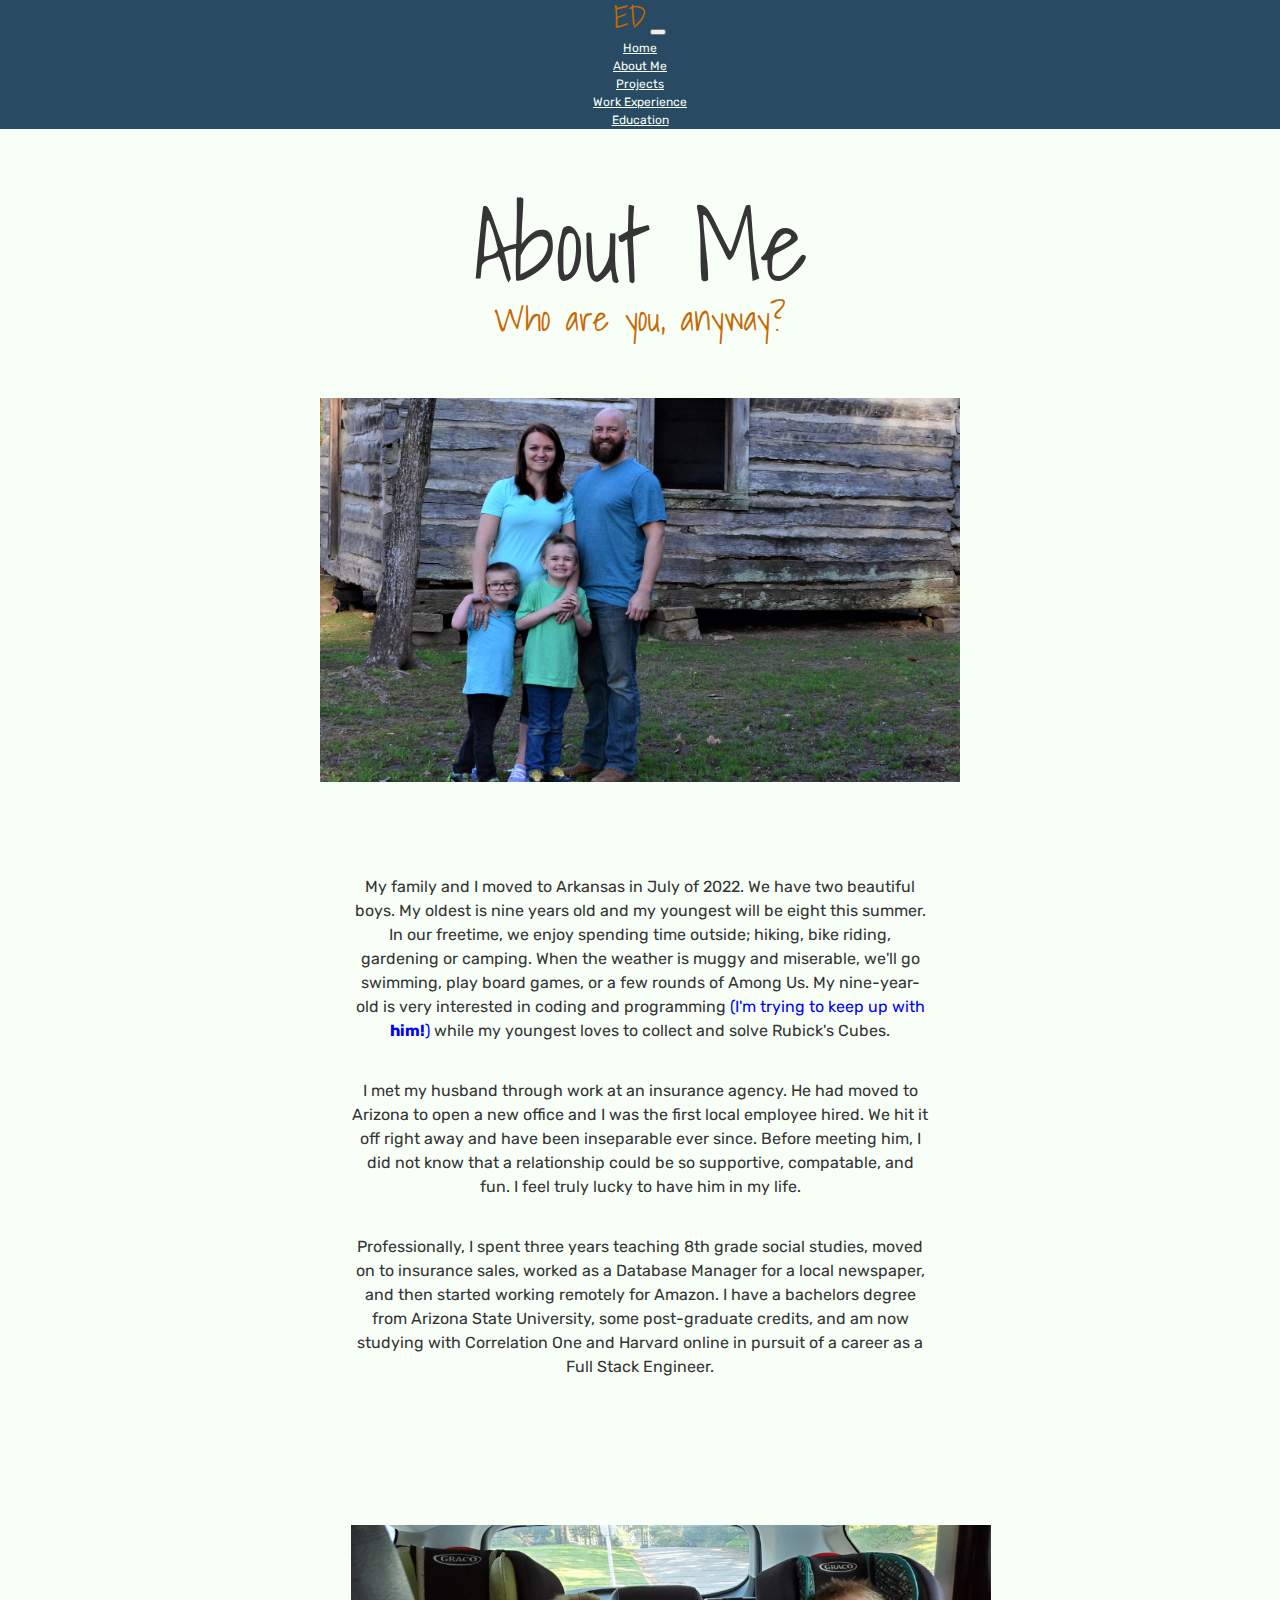
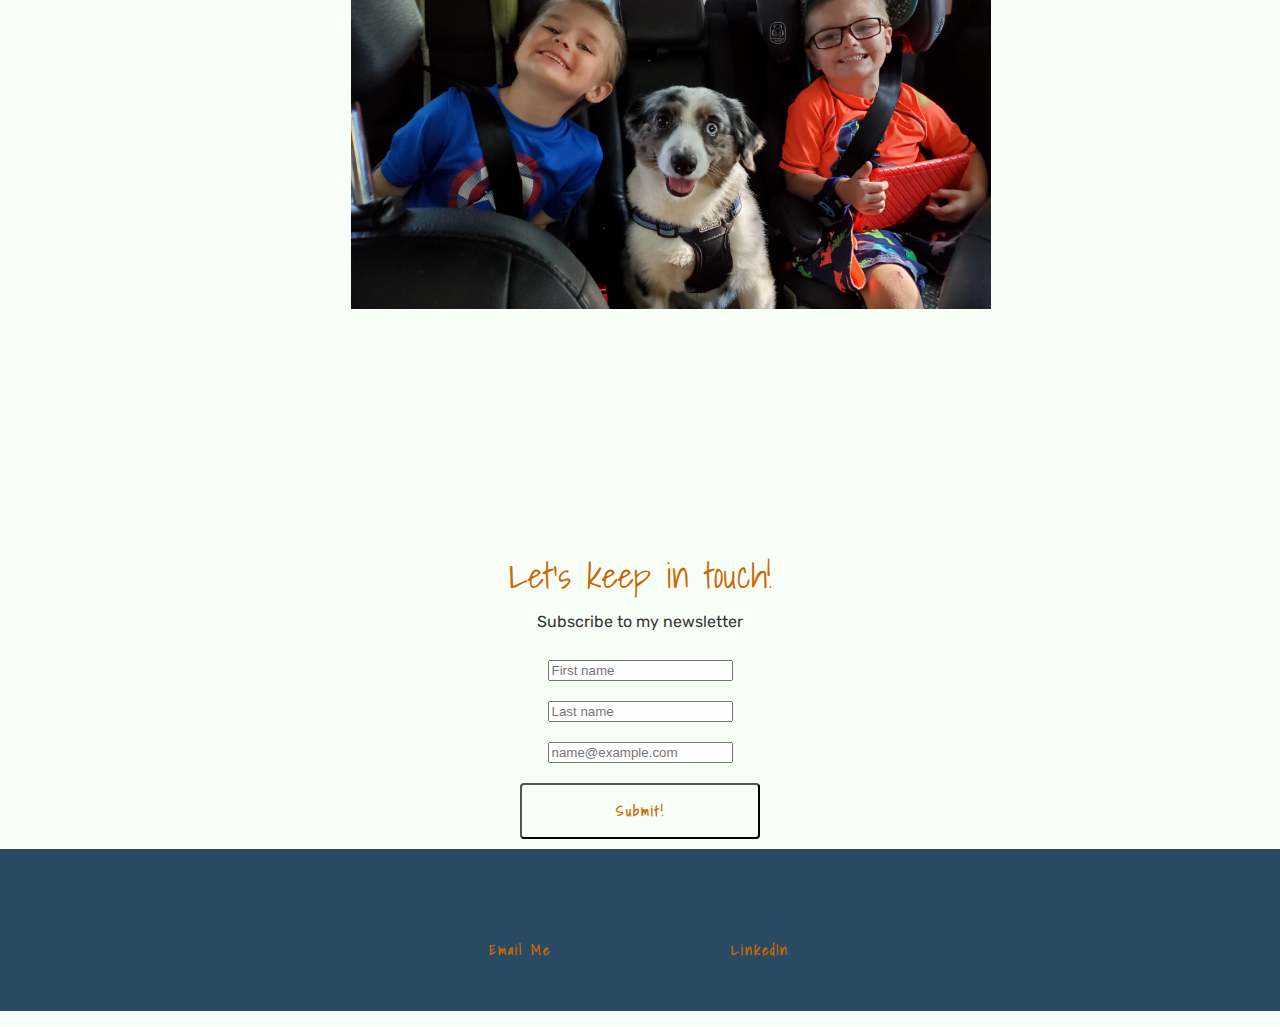
<file: about-me.html>
<!DOCTYPE html>
<html lang="en">
<head>
    <meta charset="UTF-8">
    <meta http-equiv="X-UA-Compatible" content="IE=edge">
    <meta name="viewport" content="width=device-width, initial-scale=1.0">
    <link rel="apple-touch-icon" sizes="180x180" href="images/apple-touch-icon.png">
    <link rel="icon" type="image/png" sizes="32x32" href="images/favicon-32x32.png">
    <link rel="icon" type="image/png" sizes="16x16" href="images/favicon-16x16.png">
    <link rel="manifest" href="images/favicon/site.webmanifest">
    <link href="https://cdn.jsdelivr.net/npm/bootstrap@5.3.0-alpha3/dist/css/bootstrap.min.css" rel="stylesheet" integrity="sha384-KK94CHFLLe+nY2dmCWGMq91rCGa5gtU4mk92HdvYe+M/SXH301p5ILy+dN9+nJOZ" crossorigin="anonymous">
    <title>Erin Davis - Full Stack Engineer</title>
    <link rel="stylesheet" href="style.css">
    <link rel="preconnect" href="https://fonts.googleapis.com">
    <link rel="preconnect" href="https://fonts.gstatic.com" crossorigin>
    <link href="https://fonts.googleapis.com/css2?family=Rubik&family=Shadows+Into+Light&display=swap" rel="stylesheet">
    <method="post">
    <meta name="description" content="Portfolio Website to showcase Erin's skills in HTML, CSS, SCSS, Javascript, C Language, and more. Erin is an aspiring Full Stack Engineer.">
    <meta name="keywords" content="Erin Davis, HTML, CSS, JavaScript, Software Development, Developer, C, Coding, Code, Program, Programing">
    <meta name="author" content="Erin Davis">
</head>
<body class="about">
    <main>
        
        <!--HEADER SECTION-->
        
        <header>

<!--NAV BAR-->

<nav class="navbar navbar-expand-md fixed-top”>
    <a class="navbar-brand" href="index.html">
        <img src="images/favicon-32x32.png" alt="Erin Davis Portfolio" class="icon">
    </a>
    <button class="navbar-toggler" type="button" data-bs-toggle="collapse" data-bs-target="#menuItems" aria-controls="menuItems" aria-expanded="false" aria-label="Toggle navigation">
        <span class="navbar-toggler-icon"></span>
        </button>
    <div class="collapse navbar-collapse" id="menuItems">
        <ul class="navbar-nav mr-auto nav">
            <li class="nav-item">
                <a class="nav-link" aria-current="page" href="index.html">Home</a>
            </li> 
            <li class="nav-item">
                <a class="nav-link button__text" aria-current="page" href="about-me.html">About Me</a>
            </li>
            <li class="nav-item">
                <a class="nav-link button__text" aria-current="page" href="projects.html">Projects</a>
            </li>
            <li class="nav-item">
                <a class="nav-link button__text" aria-current="page" href="work.html">Work Experience</a>
            </li>
            <li class="nav-item">
                <a class="nav-link button__text" aria-current="page" href="education.html">Education</a>
            </li>                            
        </ul>
        </div>
</div>
</nav>
        </header>

        <!--HEADING-->

        <div class="content-wrap">
            <h1 class="about">About Me</h1>
            <h2 class="about">Who are you, anyway?</h2>
                <div class="content-wrap about">
                    <img src="images/family_2019.jpg" class="card-img-top img-fluid" alt="Photo of Erin Davis and her husband and two sons">
                    <div class="content-wrap">
                                <div>
                                    <p class="about-text">My family and I moved to Arkansas in July of 2022. We have two beautiful boys. My oldest is nine years old and my youngest will be eight this summer. In our freetime, we enjoy spending time outside; hiking, bike riding, gardening or camping. When the weather is muggy and miserable, we'll go swimming, play board games, or a few rounds of Among Us. My nine-year-old is very interested in coding and programming <span style="color:blue;">(I'm trying to keep up with <strong>him!</strong>)</span> while my youngest loves to collect and solve Rubick's Cubes.</p>
                                    <p class="about-text">I met my husband through work at an insurance agency. He had moved to Arizona to open a new office and I was the first local employee hired. We hit it off right away and have been inseparable ever since. Before meeting him, I did not know that a relationship could be so supportive, compatable, and fun. I feel truly lucky to have him in my life.</p>
                                    <p class="about-text">Professionally, I spent three years teaching 8th grade social studies, moved on to insurance sales, worked as a Database Manager for a local newspaper, and then started working remotely for Amazon. I have a bachelors degree from Arizona State University, some post-graduate credits, and am now studying with Correlation One and Harvard online in pursuit of a career as a Full Stack Engineer.</p>
                                </div>
                            </div>
                            <div class="content-wrap">
                                <img src="images/brie.jpg" class="card-img-top img-fluid" alt="My two sons with our dog, Brie"
                            </div>    
                        </div>
                    </div>
                </div>
            </div>
        </div>
<!--CONTACT-->
    
        <section class="contact" id="contact">
            <div>
                <h2 class="heading-contact">Let's keep in touch!</h2>
                <p>Subscribe to my newsletter</p>
                <form>
                    <div class="row g-3">
                        <div class="col">
                            <input type="text" class="form-control" placeholder="First name" aria-label="First name">
                        </div>
                        <div class="col">
                            <input type="text" class="form-control" placeholder="Last name" aria-label="Last name">
                        </div>
                    </div>
                    <div class="col-12">
                        <input type="email" class="form-control" placeholder="name@example.com" aria-label="Email">
                    </div>
                        <input class="btn" and style="background-color:transparent"  type="submit" value="Submit!">
                    </div>
                </form>
            </div>
      </section>
      
   <!--FOOTER-->
      
      <footer class="fcontent-wrap footer">  
        <section class="footer" id="footer">
            <div class="container heading-contact">
                <div class="row">
                    <div class="col-12">
                        <ul class="contact-list">
                            <li class="button"><a href = "mailto: erindavis928@gmail.com">Email Me</a></li>
                            <li class="button"><a href = "https://www.linkedin.com/in/edavis928" target="_blank">LinkedIn</a></li>
                        </ul>
            </div>
        </footer>
    </main>
<script src="https://cdn.jsdelivr.net/npm/bootstrap@5.3.0-alpha3/dist/js/bootstrap.bundle.min.js" integrity="sha384-ENjdO4Dr2bkBIFxQpeoTz1HIcje39Wm4jDKdf19U8gI4ddQ3GYNS7NTKfAdVQSZe" crossorigin="anonymous"></script>
</body>
</html>
</file>
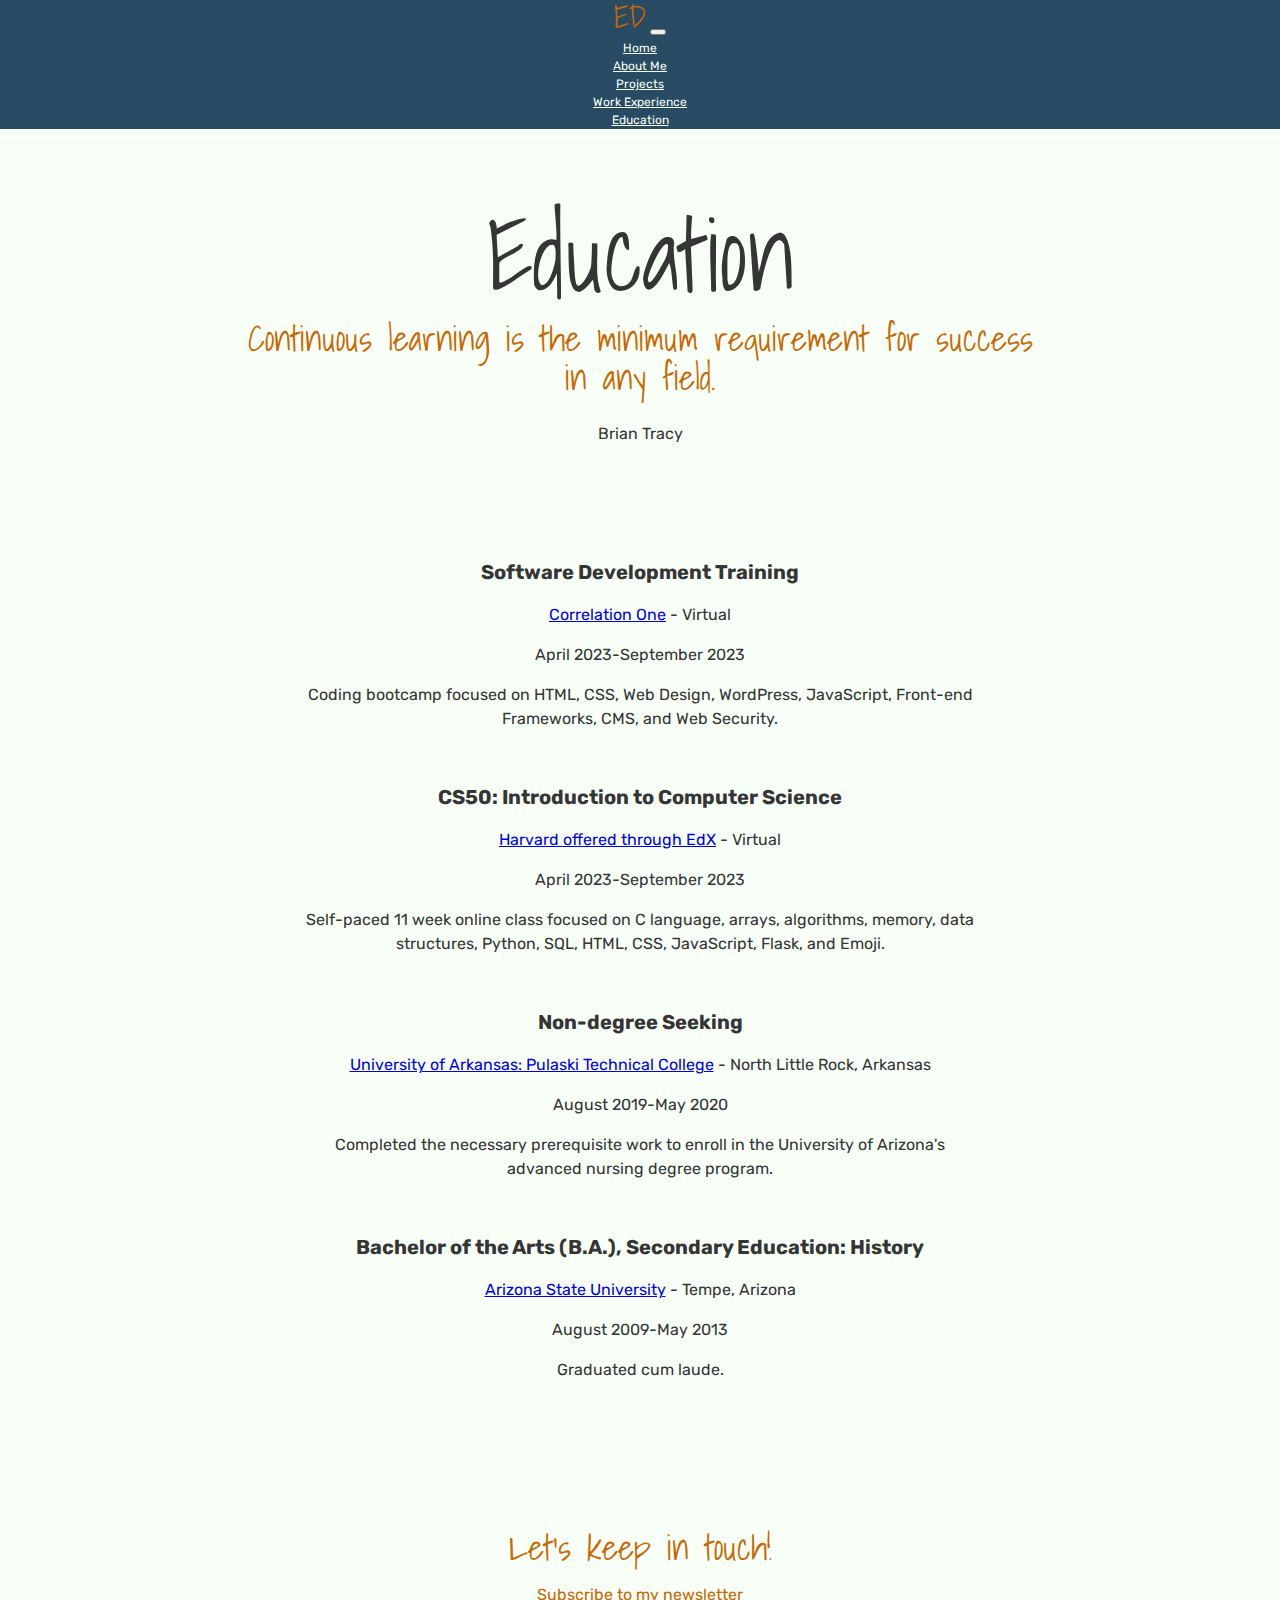
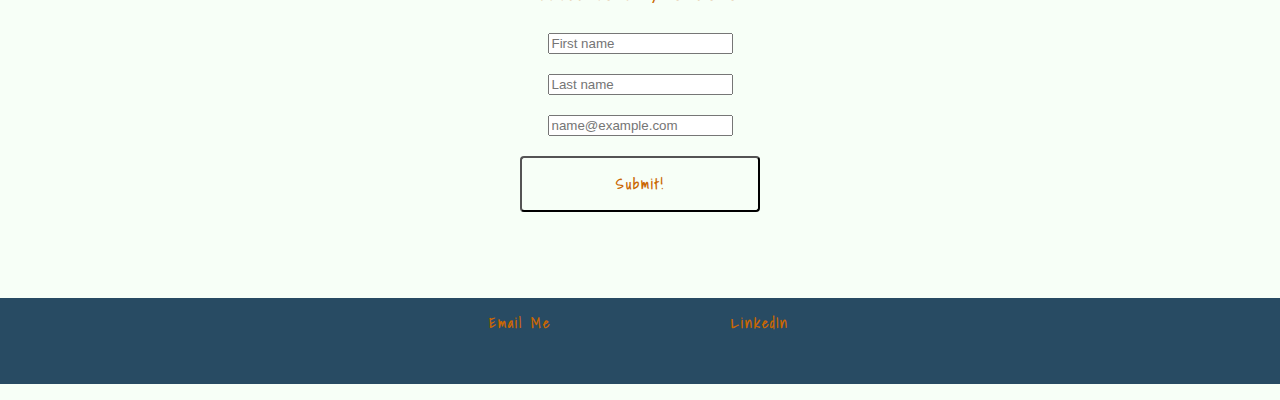
<file: education.html>
<!DOCTYPE html>
<html lang="en">
<head>
    <meta charset="UTF-8">
    <meta http-equiv="X-UA-Compatible" content="IE=edge">
    <meta name="viewport" content="width=device-width, initial-scale=1.0">
    <link rel="apple-touch-icon" sizes="180x180" href="images/apple-touch-icon.png">
    <link rel="icon" type="image/png" sizes="32x32" href="images/favicon-32x32.png">
    <link rel="icon" type="image/png" sizes="16x16" href="images/favicon-16x16.png">
    <link rel="manifest" href="images/favicon/site.webmanifest">
    <link href="https://cdn.jsdelivr.net/npm/bootstrap@5.3.0-alpha3/dist/css/bootstrap.min.css" rel="stylesheet" integrity="sha384-KK94CHFLLe+nY2dmCWGMq91rCGa5gtU4mk92HdvYe+M/SXH301p5ILy+dN9+nJOZ" crossorigin="anonymous">
    <title>Erin Davis - Full Stack Engineer</title>
    <link rel="stylesheet" href="style.css">
    <link rel="preconnect" href="https://fonts.googleapis.com">
    <link rel="preconnect" href="https://fonts.gstatic.com" crossorigin>
    <link href="https://fonts.googleapis.com/css2?family=Rubik&family=Shadows+Into+Light&display=swap" rel="stylesheet">
    <method="post">
    <meta name="description" content="Portfolio Website to showcase Erin's skills in HTML, CSS, SCSS, Javascript, C Language, and more. Erin is an aspiring Full Stack Engineer.">
    <meta name="keywords" content="Erin Davis, HTML, CSS, JavaScript, Software Development, Developer, C, Coding, Code, Program, Programing">
    <meta name="author" content="Erin Davis">
</head>
<body class="education">
    <main>
        
        <!--HEADER SECTION-->
        
        <header>

<!--NAV BAR-->

<nav class="navbar navbar-expand-md fixed-top”>
    <a class="navbar-brand" href="index.html">
        <img src="images/favicon-32x32.png" alt="Erin Davis Portfolio" class="icon">
    </a>
    <button class="navbar-toggler" type="button" data-bs-toggle="collapse" data-bs-target="#menuItems" aria-controls="menuItems" aria-expanded="false" aria-label="Toggle navigation">
        <span class="navbar-toggler-icon"></span>
        </button>
    <div class="collapse navbar-collapse" id="menuItems">
        <ul class="navbar-nav mr-auto nav">
            <li class="nav-item">
                <a class="nav-link" aria-current="page" href="index.html">Home</a>
            </li> 
            <li class="nav-item">
                <a class="nav-link button__text" aria-current="page" href="about-me.html">About Me</a>
            </li>
            <li class="nav-item">
                <a class="nav-link button__text" aria-current="page" href="projects.html">Projects</a>
            </li>
            <li class="nav-item">
                <a class="nav-link button__text" aria-current="page" href="work.html">Work Experience</a>
            </li>
            <li class="nav-item">
                <a class="nav-link button__text" aria-current="page" href="education.html">Education</a>
            </li>                            
        </ul>
        </div>
</div>
</nav>
</header>
                  
            <!--HEADING-->

            <div class="about content-wrap">
                <h1 class="about-text about">Education</h1>
                <h2 class="about">Continuous learning is the minimum requirement for success in any field.</h2>
                <p class="about about-text">Brian Tracy</p>                    
                <section class="about">
                    <div class="content-wrap">
                        <section class="about-text">
                            <h4>Software Development Training</h4>
                            <p><a href="https://www.correlation-one.com/" target="_blank">Correlation One</a> - Virtual</p>
                            <p>April 2023-September 2023</p>
                            <p>Coding bootcamp focused on HTML, CSS, Web Design, WordPress, JavaScript, Front-end Frameworks, CMS, and Web Security.</p>
                        </section>
                        <section class="about-text">
                           <h4>CS50: Introduction to Computer Science</h4>
                           <p><a href="https://cs50.harvard.edu" target="_blank">Harvard offered through EdX</a> - Virtual</p>
                           <p>April 2023-September 2023</p>
                           <p>Self-paced 11 week online class focused on C language, arrays, algorithms, memory, data structures, Python, SQL, HTML, CSS, JavaScript, Flask, and Emoji.</p>
                        </section>
                        <section class="about-text">
                            <h4>Non-degree Seeking</h4>
                            <p><a href="https://uaptc.edu/" target="_blank">University of Arkansas: Pulaski Technical College</a> - North Little Rock, Arkansas</p>
                            <p>August 2019-May 2020</p>
                            <p>Completed the necessary prerequisite work to enroll in the University of Arizona's advanced nursing degree program.</p>
                        </section>
                        <section class="about-text">
                            <h4>Bachelor of the Arts (B.A.), Secondary Education: History</h4>
                            <p><a href="https://asu.edu" target="_blank">Arizona State University</a> - Tempe, Arizona</p>
                            <p>August 2009-May 2013</p>
                            <p>Graduated cum laude.</p>
                        </section>
                    </div>
                </section>
            <!--CONTACT-->
    
    <section class="contact" id="contact">
        <div>
            <h2 class="heading-contact">Let's keep in touch!</h2>
            <p>Subscribe to my newsletter</p>
            <form>
                <div class="row g-3">
                    <div class="col">
                        <input type="text" class="form-control" placeholder="First name" aria-label="First name">
                    </div>
                    <div class="col">
                        <input type="text" class="form-control" placeholder="Last name" aria-label="Last name">
                    </div>
                </div>
                <div class="col-12">
                    <input type="email" class="form-control" placeholder="name@example.com" aria-label="Email">
                </div>
                    <input class="btn" and style="background-color:transparent"  type="submit" value="Submit!">
                </div>
            </form>
        </div>
  </section>
  
<!--FOOTER-->
  
  <footer class="fcontent-wrap footer">  
    <section class="footer" id="footer">
        <div class="container">
            <div class="row">
                <div class="col-12">
                    <ul class="contact-list">
                        <li class="button"><a href = "mailto: erindavis928@gmail.com">Email Me</a></li>
                        <li class="button"><a href = "https://www.linkedin.com/in/edavis928" target="_blank">LinkedIn</a></li>
                    </ul>
        </div>
    </footer>
</main>
<script src="https://cdn.jsdelivr.net/npm/bootstrap@5.3.0-alpha3/dist/js/bootstrap.bundle.min.js" integrity="sha384-ENjdO4Dr2bkBIFxQpeoTz1HIcje39Wm4jDKdf19U8gI4ddQ3GYNS7NTKfAdVQSZe" crossorigin="anonymous"></script>
</body>
</html>
</file>
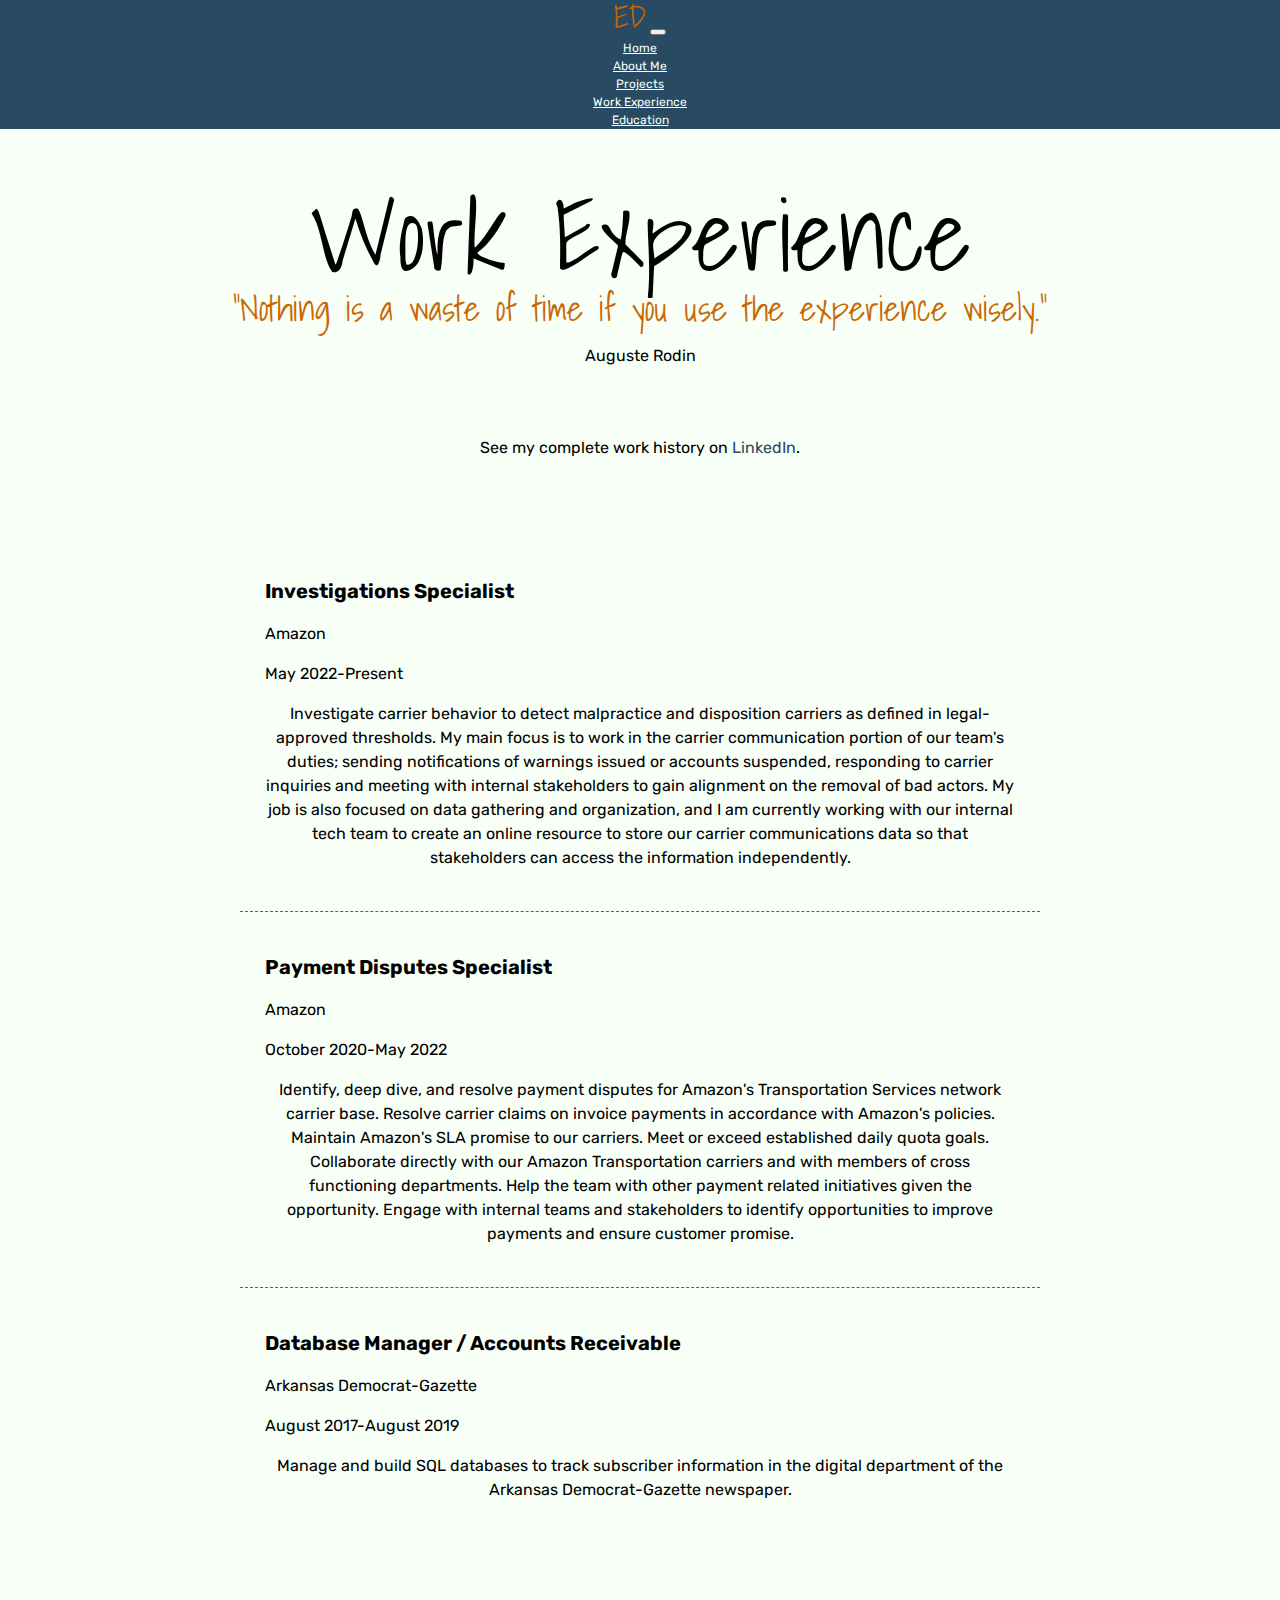
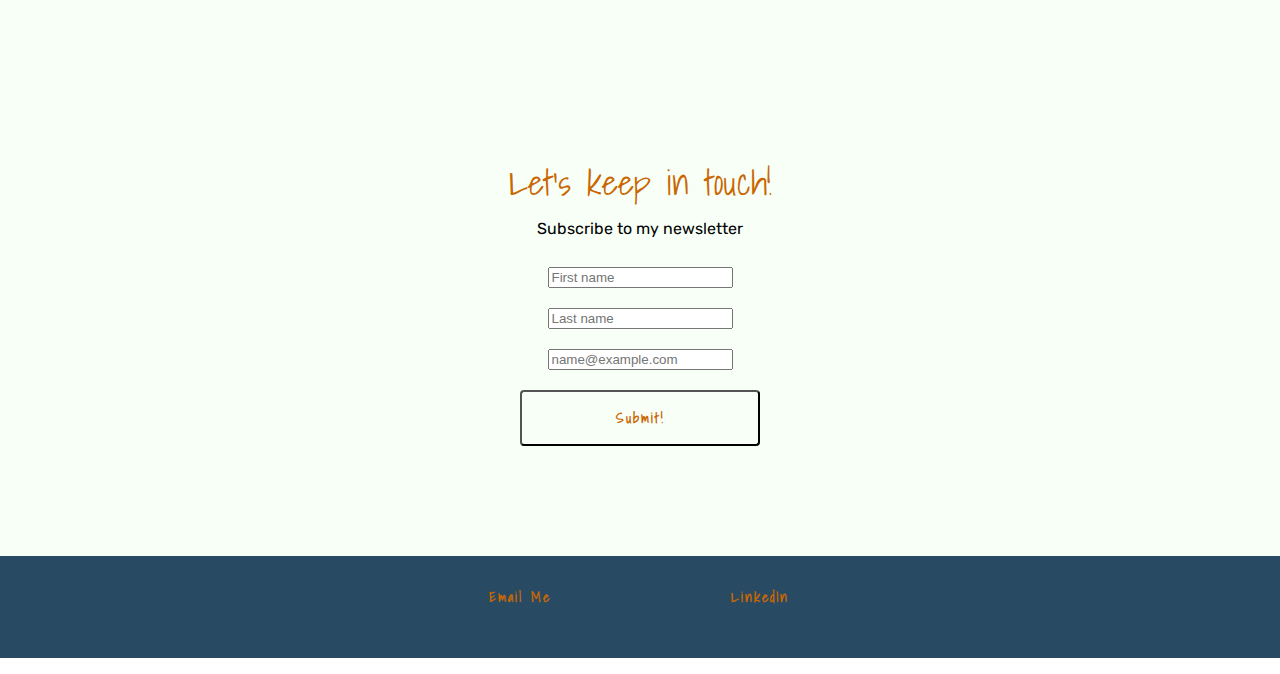
<file: work.html>
<!DOCTYPE html>
<html lang="en">
<head>
    <meta charset="UTF-8">
    <meta http-equiv="X-UA-Compatible" content="IE=edge">
    <meta name="viewport" content="width=device-width, initial-scale=1.0">
    <link rel="apple-touch-icon" sizes="180x180" href="images/apple-touch-icon.png">
    <link rel="icon" type="image/png" sizes="32x32" href="images/favicon-32x32.png">
    <link rel="icon" type="image/png" sizes="16x16" href="images/favicon-16x16.png">
    <link rel="manifest" href="images/favicon/site.webmanifest">
    <link href="https://cdn.jsdelivr.net/npm/bootstrap@5.3.0-alpha3/dist/css/bootstrap.min.css" rel="stylesheet" integrity="sha384-KK94CHFLLe+nY2dmCWGMq91rCGa5gtU4mk92HdvYe+M/SXH301p5ILy+dN9+nJOZ" crossorigin="anonymous">
    <title>Erin Davis - Full Stack Engineer</title>
    <link rel="stylesheet" href="style.css">
    <link rel="preconnect" href="https://fonts.googleapis.com">
    <link rel="preconnect" href="https://fonts.gstatic.com" crossorigin>
    <link href="https://fonts.googleapis.com/css2?family=Rubik&family=Shadows+Into+Light&display=swap" rel="stylesheet">
    <method="post">
    <meta name="description" content="Portfolio Website to showcase Erin's skills in HTML, CSS, SCSS, Javascript, C Language, and more. Erin is an aspiring Full Stack Engineer.">
    <meta name="keywords" content="Erin Davis, HTML, CSS, JavaScript, Software Development, Developer, C, Coding, Code, Program, Programing">
    <meta name="author" content="Erin Davis">
</head>
<body>
    <main>
        
        <!--HEADER SECTION-->
        
        <header>

<!--NAV BAR-->

<nav class="navbar navbar-expand-md fixed-top”>
    <a class="navbar-brand" href="index.html">
        <img src="images/favicon-32x32.png" alt="Erin Davis Portfolio" class="icon">
    </a>
    <button class="navbar-toggler" type="button" data-bs-toggle="collapse" data-bs-target="#menuItems" aria-controls="menuItems" aria-expanded="false" aria-label="Toggle navigation">
        <span class="navbar-toggler-icon"></span>
        </button>
    <div class="collapse navbar-collapse" id="menuItems">
        <ul class="navbar-nav mr-auto nav">
            <li class="nav-item">
                <a class="nav-link" aria-current="page" href="index.html">Home</a>
            </li> 
            <li class="nav-item">
                <a class="nav-link button__text" aria-current="page" href="about-me.html">About Me</a>
            </li>
            <li class="nav-item">
                <a class="nav-link button__text" aria-current="page" href="projects.html">Projects</a>
            </li>
            <li class="nav-item">
                <a class="nav-link button__text" aria-current="page" href="work.html">Work Experience</a>
            </li>
            <li class="nav-item">
                <a class="nav-link button__text" aria-current="page" href="education.html">Education</a>
            </li>                            
        </ul>
        </div>
</div>
</nav>
                  
            <!--HEADING-->

            <div class="wcontent-wrap workexp">
                <h1>Work Experience</h1>
                <h2>"Nothing is a waste of time if you use the experience wisely."</h2>
                <p>Auguste Rodin</p>
                <p class="description"><p>See my complete work history on <a href="https://www.linkedin.com/in/edavis928" target="_blank">LinkedIn</a>.</p>
                <section class="work" id="work">
                    <div class="content-wrap">
                        <section class="job-item">
                            <div class="job-details">
                                <h4>Investigations Specialist</h4>
                                <p>Amazon</p>
                                <p>May 2022-Present</p>
                            </div>
                            <div class="job-summary">
                                <p>Investigate carrier behavior to detect malpractice and disposition carriers as defined in legal-approved thresholds. My main focus is to work in the carrier communication portion of our team's duties; sending notifications of warnings issued or accounts suspended, responding to carrier inquiries and meeting with internal stakeholders to gain alignment on the removal of bad actors. My job is also focused on data gathering and organization, and I am currently working with our internal tech team to create an online resource to store our carrier communications data so that stakeholders can access the information independently.</p>
                            </div>
                        </section>
                        <section class="job-item">
                            <div class="job-details">
                                <h4>Payment Disputes Specialist</h4>
                                <p>Amazon</p>
                                <p>October 2020-May 2022</p>
                            </div>
                            <div class="job-summary">
                                <p>Identify, deep dive, and resolve payment disputes for Amazon's Transportation Services network carrier base. Resolve carrier claims on invoice payments in accordance with Amazon's policies. Maintain Amazon's SLA promise to our carriers. Meet or exceed established daily quota goals. Collaborate directly with our Amazon Transportation carriers and with members of cross functioning departments. Help the team with other payment related initiatives given the opportunity. Engage with internal teams and stakeholders to identify opportunities to improve payments and ensure customer promise.</p>
                            </div>
                        </section>
                        <section class="job-item">
                            <div class="job-details">
                                <h4>Database Manager / Accounts Receivable</h4>
                                <p>Arkansas Democrat-Gazette</p>
                                <p>August 2017-August 2019</p>
                            </div>
                            <div class="job-summary">
                                <p>Manage and build SQL databases to track subscriber information in the digital department of the Arkansas Democrat-Gazette newspaper.</p>
                            </div>
                        </section>
                    </div>
                </section>
            <!--CONTACT-->
    
    <section class="contact" id="contact">
        <div>
            <h2 class="heading-contact">Let's keep in touch!</h2>
            <p>Subscribe to my newsletter</p>
            <form>
                <div class="row g-3">
                    <div class="col">
                        <input type="text" class="form-control" placeholder="First name" aria-label="First name">
                    </div>
                    <div class="col">
                        <input type="text" class="form-control" placeholder="Last name" aria-label="Last name">
                    </div>
                </div>
                <div class="col-12">
                    <input type="email" class="form-control" placeholder="name@example.com" aria-label="Email">
                </div>
                    <input class="btn" and style="background-color:transparent"  type="submit" value="Submit!">
                </div>
            </form>
        </div>
  </section>
  
<!--FOOTER-->
  
  <footer class="fcontent-wrap footer">  
    <section class="footer" id="footer">
        <div class="container">
            <div class="row">
                <div class="col-12">
                    <ul class="contact-list">
                        <li class="button"><a href = "mailto: erindavis928@gmail.com">Email Me</a></li>
                        <li class="button"><a href = "https://www.linkedin.com/in/edavis928" target="_blank">LinkedIn</a></li>
                    </ul>
        </div>
    </footer>
</main>
<script src="https://cdn.jsdelivr.net/npm/bootstrap@5.3.0-alpha3/dist/js/bootstrap.bundle.min.js" integrity="sha384-ENjdO4Dr2bkBIFxQpeoTz1HIcje39Wm4jDKdf19U8gI4ddQ3GYNS7NTKfAdVQSZe" crossorigin="anonymous"></script>
</body>
</html>
</file>
<file: style.css>
/* Global Styles -----------------------*/
html {
  box-sizing: border-box;
}

*, *:before, *:after {
  box-sizing: inherit;
}

body {
  color: #353535;
  margin: 0;
  padding: 0;
  font-family: "Rubik", sans-serif;
  line-height: 1.5;
}
body .fprojects {
  background-color: #3C6E71;
}

h1 {
  font-size: 100px;
}

h2 {
  font-size: 35px;
  color: #CA6702;
}

h3 {
  font-size: 30px;
}

h4, h5 {
  font-size: 20px;
  margin-bottom: 0;
  margin-top: 15px;
}

h1, h2, h3 {
  font-weight: 400;
  font-family: "Shadows Into Light", cursive;
  margin: 0;
  line-height: 1.1;
}

.heading-contact {
  padding-top: 60px;
}

.content-wrap {
  max-width: 800px;
  width: 85%;
  margin: 0 auto;
  padding: 60px 0;
}

.btn-outline-secondary {
  font-family: "Shadows Into Light", cursive;
  color: #F7FFF7;
}

.card-img-top {
  width: 50vw;
  height: 30vw;
  -o-object-fit: cover;
     object-fit: cover;
  align-content: center;
}

/* Nav Bar -----------------------*/
.navbar {
  background: #284B63;
}
.navbar a {
  color: #F7FFF7;
}
.navbar a:hover {
  color: #CA6702;
  font-family: "Rubik", sans-serif;
  list-style-type: none;
  align-items: center;
  justify-content: center;
}

.button1 {
  color: #CA6702;
}

.nav-item {
  transition: all 0.3s ease;
}

.nav-item:hover {
  letter-spacing: 4px;
}

.nav-item::before,
nav-item:hover .nav-item::before {
  width: 8px;
}

.nav-item:hover::after,
.nav-item:hover .nav-item::after {
  width: calc(100% - 112px - 16px);
}

.navbar-brand {
  padding-left: 30px;
}

.nav {
  max-width: 800px;
  margin: 0 auto;
  background-color: #284B63;
  font-size: 9pt;
  list-style-type: none;
  align-items: center;
  justify-content: center;
  min-height: 30px;
  padding: 0;
}

/*Header----------------------*/
header {
  background: #284B63;
  color: #F7FFF7;
  text-align: center;
  margin: 0;
  padding-top: 0;
}

.description {
  padding: 10px 0;
}

.pic {
  width: 300px;
  border-radius: 50%;
}

/*About --------------------*/
.about {
  background: #F7FFF7;
  text-align: center;
}

.about-text {
  color: #353535;
  padding: 10px 0;
}

.about-title {
  font-family: "Shadows Into Light", cursive;
  font-weight: bold;
  color: #284B63;
}

.fcontent-wrap {
  width: 100%;
  margin: 0 auto;
  padding: 0;
  background-color: #284B63;
}

.button, .button1, .btn, .pbtn {
  position: relative;
  z-index: 0;
  width: 240px;
  height: 56px;
  text-decoration: none;
  font-size: 14px;
  font-weight: bold;
  color: #284B63;
  letter-spacing: 2px;
  transition: all 0.3s ease;
  font-family: "Shadows Into Light", cursive;
}

.button__text {
  display: flex;
  justify-content: center;
  align-items: center;
  width: 100%;
  height: 100%;
}

.button:hover, .button1:hover, .btn:hover, .pbtn:hover {
  letter-spacing: 6px;
}

.button:hover::before, .button1:hover::before, .btn:hover::before, .pbtn:hover::before,
.button:hover .button1:hover .button__text::before {
  width: 8px;
}

.button:hover::after, .button1:hover::after, .btn:hover::after, .pbtn:hover::after,
.button:hover .button1:hover .button__text::after {
  width: calc(100% - 112px - 16px);
}

/*Projects------------------*/
.fprojects, .projects-card {
  background-image: url(https://images.unsplash.com/photo-1643730615260-22b97ec564b4?ixlib=rb-4.0.3&ixid=M3wxMjA3fDB8MHxwaG90by1wYWdlfHx8fGVufDB8fHx8fA%3D%3D&auto=format&fit=crop&w=687&q=80);
  background-color: #284B63;
  background-position: bottom;
  background-size: cover;
  background-repeat: no-repeat;
  color: #F7FFF7;
  text-align: center;
}

.projects {
  color: #F7FFF7;
  text-align: center;
  margin: 20px auto;
}
.projects a {
  text-decoration: none;
  color: #353535;
}
.projects a:hover {
  text-decoration: underline;
}

.heading-projects {
  color: #353535;
}

.project-body a {
  text-decoration: none;
  color: #EE9B00;
}
.project-body a:hover {
  text-decoration: none;
  color: #EE9B00;
}

.projects-title {
  font-family: "Shadows Into Light", cursive;
  font-weight: bold;
  color: #EE9B00;
}

.projects-text {
  padding: 10px 0;
}

.project-item {
  overflow: hidden;
  border-bottom: 1px dashed #EE9B00;
  padding: 25px 0;
}

.project-item:last-of-type {
  border-bottom: none;
}

.project-item img {
  margin: 35px 0;
  max-width: 325px;
  max-height: 325px;
}

.project-item iframe {
  margin: 35px 0;
  max-width: 325px;
  max-height: 325px;
}

.project-item h4 {
  margin-top: 0;
}

/*Work-----------------------------*/
.work, .workexp {
  background-image: url(https://images.unsplash.com/photo-1528459801416-a9e53bbf4e17?ixlib=rb-4.0.3&ixid=MnwxMjA3fDB8MHxwaG90by1wYWdlfHx8fGVufDB8fHx8&auto=format&fit=crop&w=712&q=80);
  background-color: #F7FFF7;
  background-position: bottom;
  background-size: cover;
  background-repeat: no-repeat;
  padding-bottom: 100px;
  color: black;
  text-align: center;
}

.wcard-title {
  font-family: "Shadows Into Light", cursive;
  font-weight: bold;
  color: #284B63;
}

.wcard-text .work p,
.job-details p {
  width: 60%;
}

.work a, .workexp a {
  color: #284B63;
  text-decoration: none;
}

.wcontent-wrap > h1 {
  padding-top: 50px;
}

.job-item {
  overflow: hidden;
  border-bottom: 1px dashed #3C6E71;
  padding: 25px;
  background: rgba(247, 255, 247, 0.18);
  color: black;
}

.job-item:last-of-type {
  border-bottom: none;
}

.job-details {
  text-align: left;
}

/*Education----------------------*/
.econtent-wrap, .edu {
  background: #F7FFF7;
  color: #353535;
}

.education {
  background: #F7FFF7;
  color: #CA6702;
}

.econtent-wrap > h2 {
  padding-top: 0;
}

.edu-item {
  padding-bottom: 40px;
}

.edu-item a {
  text-decoration: none;
  color: #3C6E71;
}

.edu-item a:hover {
  text-decoration: underline;
}

/*Licenses--------------------*/
.licenses {
  background-image: url(https://images.unsplash.com/photo-1513542789411-b6a5d4f31634?ixlib=rb-4.0.3&ixid=MnwxMjA3fDB8MHxwaG90by1wYWdlfHx8fGVufDB8fHx8&auto=format&fit=crop&w=1074&q=80);
  background-size: cover;
  background-position: bottom;
  padding-bottom: 100px;
  color: black;
}

.licenses ul {
  margin-top: 45px;
  background: rgba(247, 255, 247, 0.18);
  color: black;
  list-style-type: none;
}

.licenses a {
  color: #284B63;
  text-decoration: none;
}

.licenses a:hover {
  text-decoration: underline;
}

.lic {
  padding: 5px;
}

/* Contact -----------------------*/
.contact {
  width: 70%;
  max-width: 700px;
  margin: 0 auto;
  padding: 0;
}

h2 + p {
  display: inline-block;
}

input {
  margin: 10px;
}

/* Footer -----------------------*/
.footer {
  background: #284B63;
  text-align: center;
}

.footer a {
  color: #CA6702;
  text-decoration: none;
  padding: 5px;
  border-radius: 4px;
}

.btn {
  color: #CA6702;
  text-decoration: none;
  padding: 5px;
  border-radius: 4px;
}

.pbtn {
  color: #353535;
  text-decoration: none;
  padding: 5px;
  border-radius: 4px;
}

.btn:hover, .footer a:hover, .pbtn:hover {
  color: #EE9B00;
}

.contact-list {
  list-style-type: none;
  padding: 15px;
  display: flex;
  justify-content: center;
}

.contact-list a {
  padding: 15px;
  display: inline-blocks;
}

/* Responsive -----------------------*/
@media (prefers-reduced-motion) {
  .footer a:hover {
    transition: none;
  }
  .nav a:hover {
    transition: none;
  }
}/*# sourceMappingURL=style.css.map */
</file>
